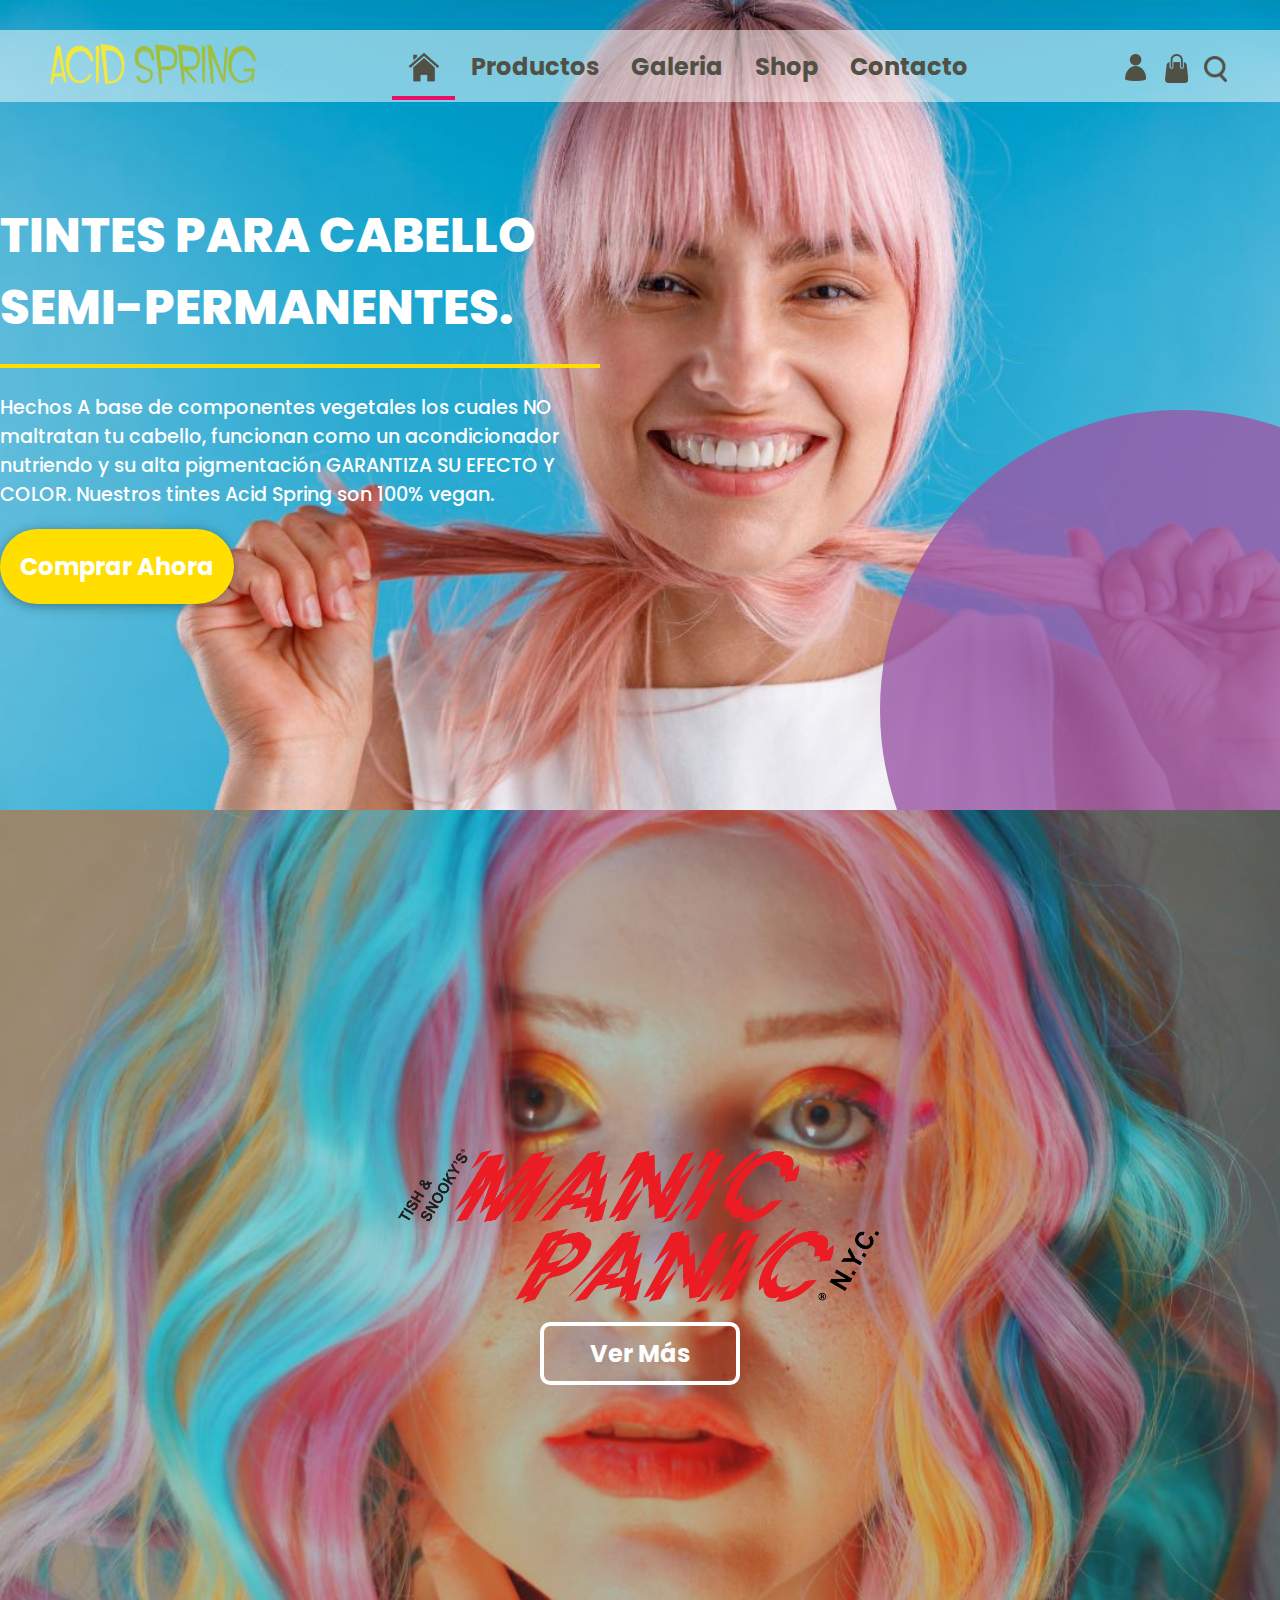
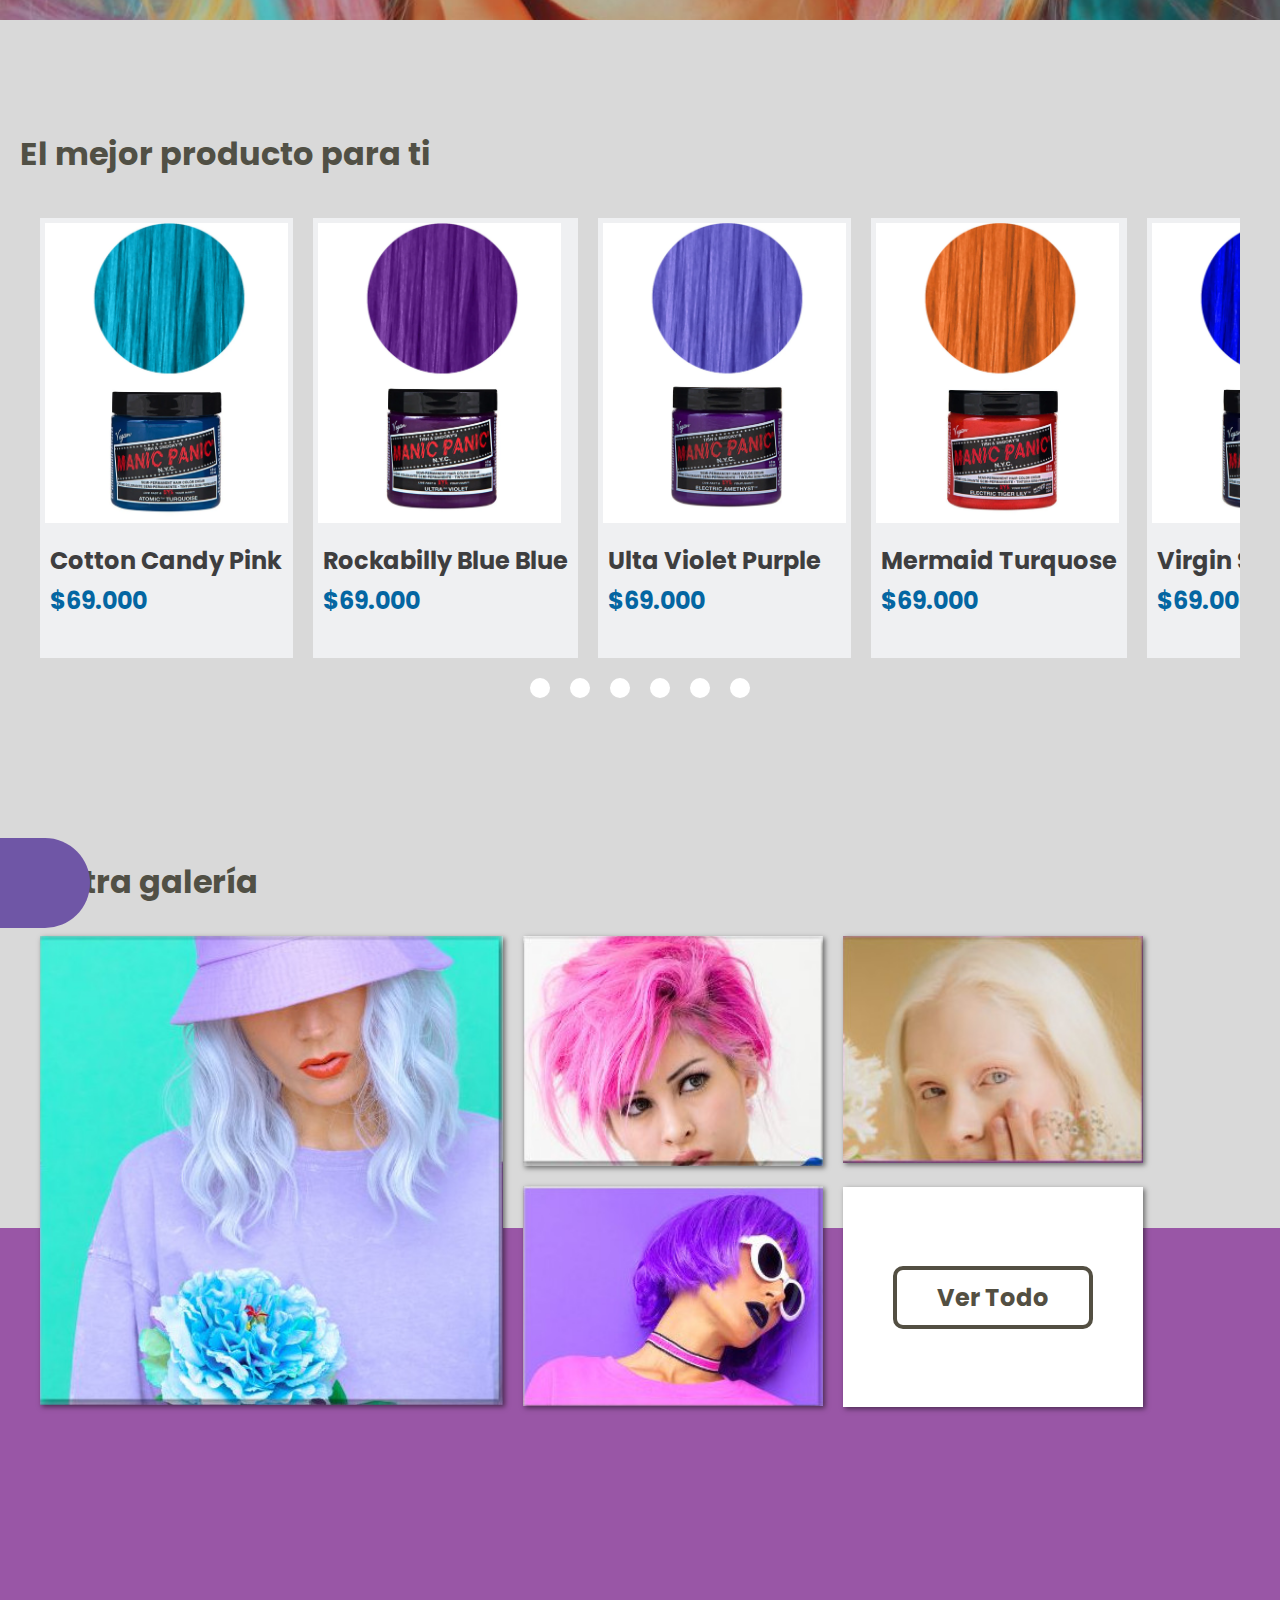
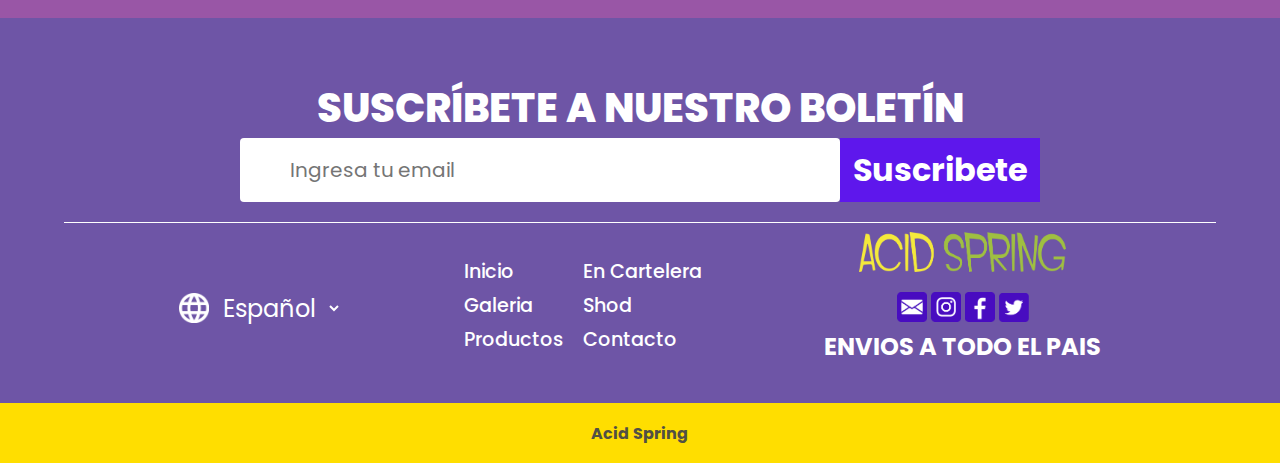
<file: index.html>
<html lang="es">
  <head>
    <meta charset="utf-8">
    <title>Acid Spring | Tintes para cabello semi-permanentes</title>
    <meta name="description" content="Tintes para cabello semi-permanentes.">
    <meta name="viewport" content="width=device-width, initial-scale=1.0">
    <link rel="icon" type="image/png" href="./img/favicon.png">

    <link rel="preconnect" href="https://fonts.googleapis.com">
    <link rel="preconnect" href="https://fonts.gstatic.com" crossorigin>

    <link href="https://fonts.googleapis.com/css2?family=Poppins:ital,wght@0,100;0,200;0,300;0,400;0,500;0,600;0,700;0,800;0,900;1,100;1,200;1,300;1,400;1,500;1,600;1,700;1,800;1,900&display=swap" rel="stylesheet">
    <link rel="stylesheet" href="./estilos.css" type="text/css" media="screen" />
  </head>
  <body>
    <nav class="principal">
      <a class="logo" href="index.html">
        <img src="./img/logo.png" />
      </a>
      <ul>
        <li>
          <a href="index.html" class="active">
            <span class="hide">Inicio</span>
            <img src="./img/iconos/inicio.png" alt="" />
          </a>
        </li>
        <li>
          <a href="#products">Productos</a>
        </li>
        <li>
          <a href="#galeria">Galeria</a>
        </li>
        <li>
          <li>
            <a href="shop.html">Shop</a>
          </li>
          <li>
            <a href="contacto.html">Contacto</a>
          </li>
      </ul>
      <div class="rigth">
        <a href="#">
          <img src="./img/iconos/user.png" alt="" />
        </a>
        <a href="#">
          <img src="./img/iconos/tienda.png" alt="" />
        </a>
        <nav class="colapsable">        
          <input type="checkbox" />
          <div>
            <div>
              <input type="text" placeholder="Buscar"/>
            </div>
          </div>
        </nav>
      </div>
    </nav>

    <div class="contenido-full">
      <div class="contenido-body banner">
        <img src="./img/main.jpg" />
        <div class="contenido">
          <div class="contenedor">
            <h1>
              Tintes para cabello semi-permanentes.
            </h1>
            <p class="descripcion">
              Hechos A base de componentes vegetales los cuales NO maltratan tu
              cabello, funcionan como un acondicionador nutriendo y su alta
              pigmentación GARANTIZA SU EFECTO Y COLOR. Nuestros tintes Acid
              Spring son 100% vegan.
            </p>
          </div>
          <button type="button"><a href="shop.html">Comprar Ahora</a></button>
        </div>
      </div>
      <span class="circulo" />
    </div>

    <div class="contenido-full">
      <div class="contenido-body">
        <img src="./img/5.jpg" />
        <div class="contenido">
          <div class="contenedor center">
            <div class="titulo">
              <span class="hide">Manic Panic.</span>
              <img src="./img/manic.png" />
            </div>
            <button class="estilo2" type="button"><a href="galeria.html">Ver Más</a></button>
          </div>
        </div>
      </div>
    </div>
    
    <div class="carusel-contenedor">
      <div id="products" class="contenido">
	<h2>El mejor producto para ti</h2>
	<div class="carusel">
          <div id="prod1" class="carusel_min">
            <img src="./img/productos/1.png" />   
            <h3>Cotton Candy Pink</h3>
            <p>$69.000</p>
          </div>
          <div id="prod2" class="carusel_min">
            <img src="./img/productos/2.png" />
            <h3>Rockabilly Blue Blue</h3>
            <p>$69.000</p>
          </div>
          <div id="prod3" class="carusel_min">
            <img src="./img/productos/3.png" />
            <h3>Ulta Violet Purple</h3>
            <p>$69.000</p>
          </div>
          <div id="prod4" class="carusel_min">
            <img src="./img/productos/4.png" />
            <h3>Mermaid Turquose</h3>
            <p>$69.000</p>
          </div>
          <div id="prod5" class="carusel_min">
            <img src="./img/productos/5.png" />
            <h3>Virgin Snow White</h3>
            <p>$69.000</p>
          </div>
          <div id="prod6" class="carusel_min">
            <img src="./img/productos/6.png" />
            <h3>Red Blood</h3>
            <p>$69.000</p>
          </div>
	</div>
	<div class="carusel-nav">
          <a href="#prod1"></a>
          <a href="#prod2"></a>
          <a href="#prod3"></a>
          <a href="#prod4"></a>
          <a href="#prod5"></a>
          <a href="#prod6"></a>
	</div>
      </div>
    </div>

    <div class="contenido-full bg-morado">
      <div id="galeria" class="contenido-body">
        <div class="contenido">
          <div class="contenedor">            
            <h2 class="deco">Nuestra galería</h2>
            <div class="galeria">
              <div class="column-main">
                <img src="./img/galeria/1.jpg" />
              </div>
              <div class="column">
                <img src="./img/galeria/2.jpg" />
                <img src="./img/galeria/3.jpg" />
              </div>
              <div class="column">
                <img src="./img/galeria/4.jpg" />
                <div class="action">
                  <button class="estilo2" type="button"><a href="galeria.html">Ver Todo</a></button>
                </div>
              </div>
            </div>
          </div>
        </div>
      </div>
    </div>
  </body>

  <footer>
    <div class="suscribete">
      <h1>Suscríbete a nuestro boletín</h1>
      <form>
        <input type="email" name="email" placeholder="Ingresa tu email" />
        <input type="submit" name="suscribete" value="Suscribete" />
      </form>
    </div>
    <div class="footer-wrapper">
      <select>
        <option selected>Español</option>
        <option>Ingles</option>
      </select>
      <nav>
        <ul>
          <li>
            <a href="inicio.html">Inicio</a>
          </li>
          <li>
            <a href="galeria.html">Galeria</a>
          </li>
          <li>
            <a href="#products">Productos</a>
          </li>
        </ul>
        <ul>
          <li>
            <a href="#cartelera">En Cartelera</a>
          </li>
          <li>
            <a href="shop.html">Shod</a>
          </li>
          <li>
            <a href="contacto.html">Contacto</a>
          </li>
        </ul>
      </nav>
      <ul class="social">
        <img class="logo" src="./img/logo.png" alt="Logo" /><br/>
        <li>
          <a href="mailto:acidspring@gmail.com"><img src="./img/iconos/mail.png" /></a>
        </li>
        <li>
          <a href="https://www.instagram.com/acidspring" target="_blank"><img src="./img/iconos/ig.png"/></a>
        </li>
        <li>
          <a href="https://www.facebook.com/acidspring"><img src="./img/iconos/fb.png"/></a>
        </li>
        <li>
          <a href="https://www.x.com/acidspring"><img src="./img/iconos/tw.png"/></a>
        </li>
        <h3>
          Envios a todo el pais
        </h3>
      </ul>
    </div>
    <div class="by">Acid Spring</div>
  </footer>

</html>
</file>
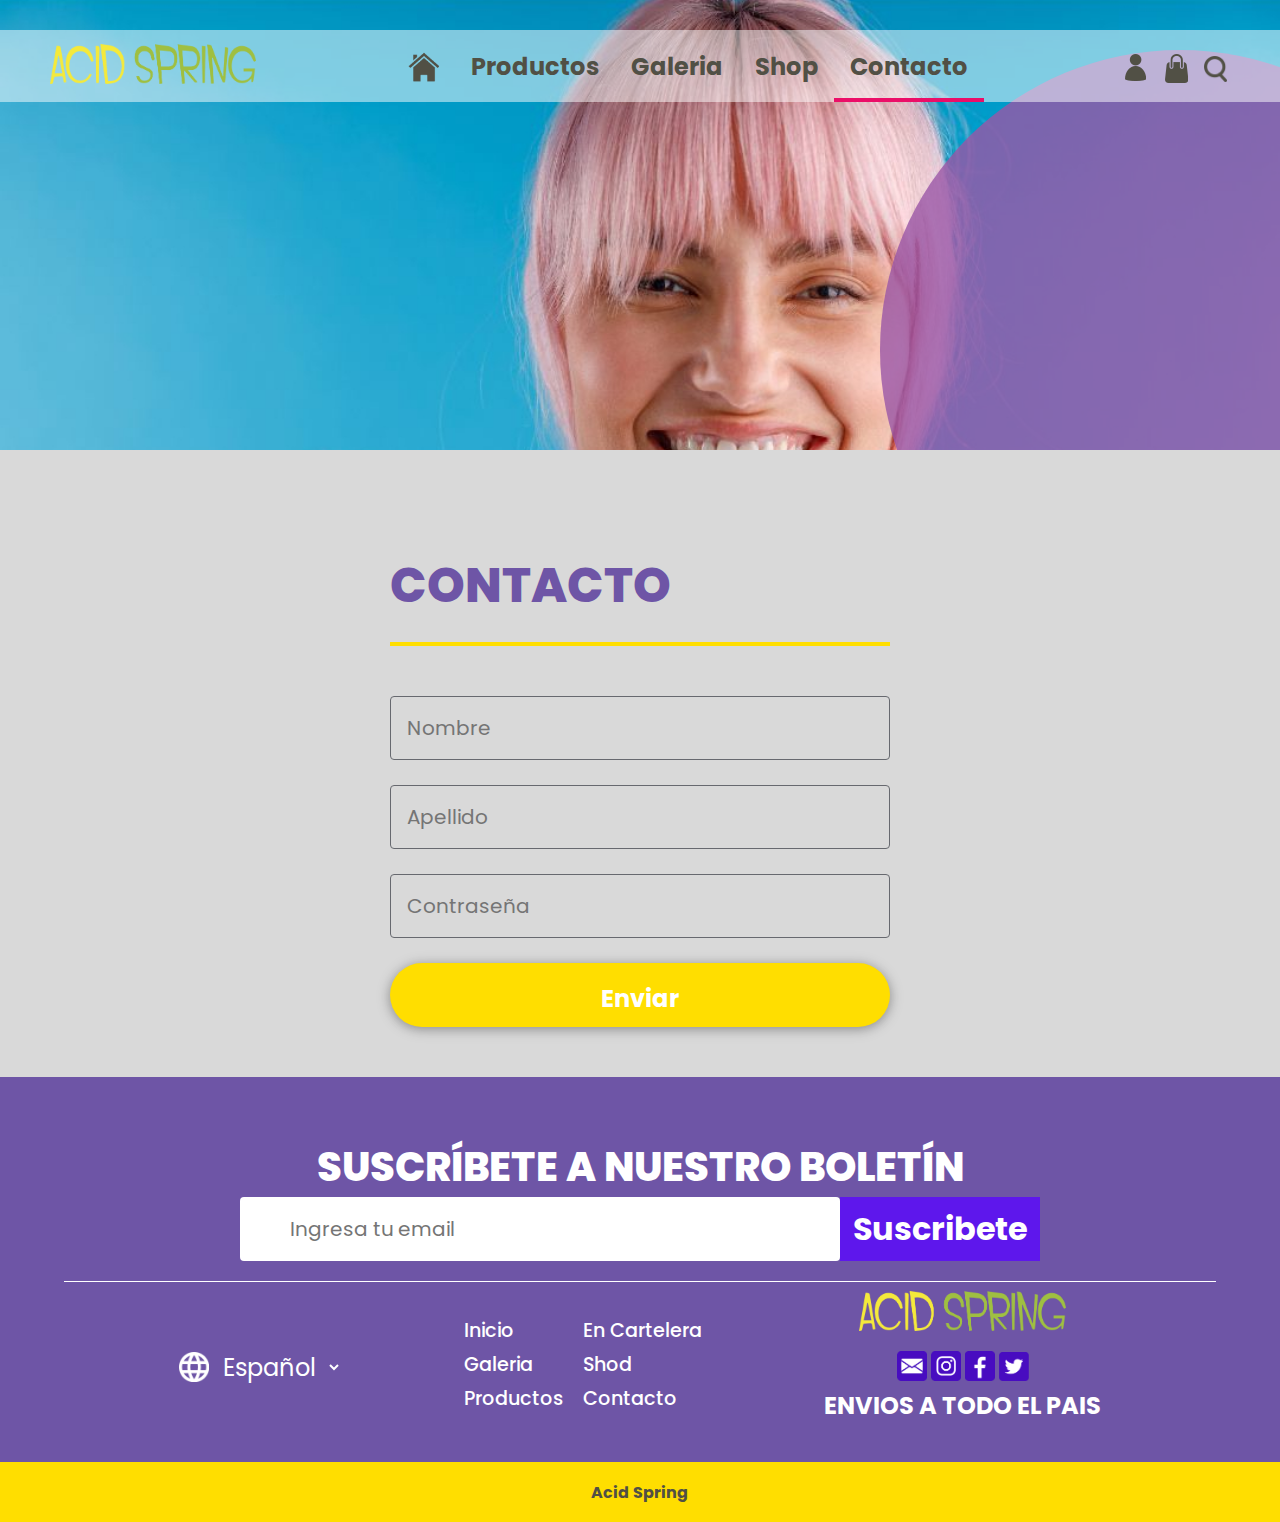
<file: contacto.html>
<html lang="es">
  <head>
    <meta charset="utf-8">
    <title>Acid Spring | Tintes para cabello semi-permanentes</title>
    <meta name="description" content="Tintes para cabello semi-permanentes.">
    <meta name="viewport" content="width=device-width, initial-scale=1.0">
    <link rel="icon" type="image/png" href="./img/favicon.png">

    <link rel="preconnect" href="https://fonts.googleapis.com">
    <link rel="preconnect" href="https://fonts.gstatic.com" crossorigin>

    <link href="https://fonts.googleapis.com/css2?family=Poppins:ital,wght@0,100;0,200;0,300;0,400;0,500;0,600;0,700;0,800;0,900;1,100;1,200;1,300;1,400;1,500;1,600;1,700;1,800;1,900&display=swap" rel="stylesheet">
    <link rel="stylesheet" href="./estilos.css" type="text/css" media="screen" />
  </head>
  <body>
    <nav class="principal">
      <a class="logo" href="index.html">
	<img src="./img/logo.png" />
      </a>
      <ul>
	<li>
	  <a href="index.html">
	    <span class="hide">Inicio</span>
	    <img src="./img/iconos/inicio.png" alt="" />
	  </a>
	</li>
	<li>
	  <a href="index.html#products">Productos</a>
	</li>
	<li>
	  <a href="galeria.html">Galeria</a>
	</li>
	<li>
	  <li>
	    <a href="shop.html">Shop</a>
	  </li>
	  <li>
	    <a class="active" href="contacto.html">Contacto</a>
	  </li>
      </ul>
      <div class="rigth">
	<a href="#">
	  <img src="./img/iconos/user.png" alt="" />
	</a>
	<a href="#">
	  <img src="./img/iconos/tienda.png" alt="" />
	</a>
	<nav class="colapsable">
	  <input type="checkbox" />
	  <div>
	    <div>
	      <input type="text" placeholder="Buscar"/>
	    </div>
	  </div>
	</nav>
      </div>
    </nav>

    <div class="contenido-full small">
      <div class="contenido-body banner">
	<img src="./img/main.jpg" />
      </div>
      <span class="circulo" />
    </div>

    <div class="contenido single">
      <form>
	<h1 class="deco">Contacto</h1>
	<label for="nombre">Nombre:</label><br>
	<input type="text" id="nombre" placeholder="Nombre"><br>

	<label for="nombre">Apellido:</label><br>
	<input type="text" id="nombre" placeholder="Apellido"><br>

	<label for="nombre">Mensaje:</label><br>
	<input type="text" id="nombre" placeholder="Contraseña"><br><br>

	<input type="submit" value="Enviar">
      </form>
    </div>

  <footer>
    <div class="suscribete">
      <h1>Suscríbete a nuestro boletín</h1>
      <form>
	<input type="email" name="email" placeholder="Ingresa tu email" />
	<input type="submit" name="suscribete" value="Suscribete" />
      </form>
    </div>
    <div class="footer-wrapper">
      <select>
	<option selected>Español</option>
	<option>Ingles</option>
      </select>
      <nav>
	<ul>
	  <li>
	    <a href="inicio.html">Inicio</a>
	  </li>
	  <li>
	    <a href="galeria.html">Galeria</a>
	  </li>
	  <li>
	    <a href="#products">Productos</a>
	  </li>
	</ul>
	<ul>
	  <li>
	    <a href="#cartelera">En Cartelera</a>
	  </li>
	  <li>
	    <a href="shop.html">Shod</a>
	  </li>
	  <li>
	    <a href="contacto.html">Contacto</a>
	  </li>
	</ul>
      </nav>
      <ul class="social">
	<img class="logo" src="./img/logo.png" alt="Logo" /><br/>
	<li>
	  <a href="mailto:acidspring@gmail.com"><img src="./img/iconos/mail.png" /></a>
	</li>
	<li>
	  <a href="https://www.instagram.com/acidspring" target="_blank"><img src="./img/iconos/ig.png"/></a>
	</li>
	<li>
	  <a href="https://www.facebook.com/acidspring"><img src="./img/iconos/fb.png"/></a>
	</li>
	<li>
	  <a href="https://www.x.com/acidspring"><img src="./img/iconos/tw.png"/></a>
	</li>
	<h3>
	  Envios a todo el pais
	</h3>
      </ul>
    </div>
    <div class="by">Acid Spring</div>
  </footer>

</html>
</file>
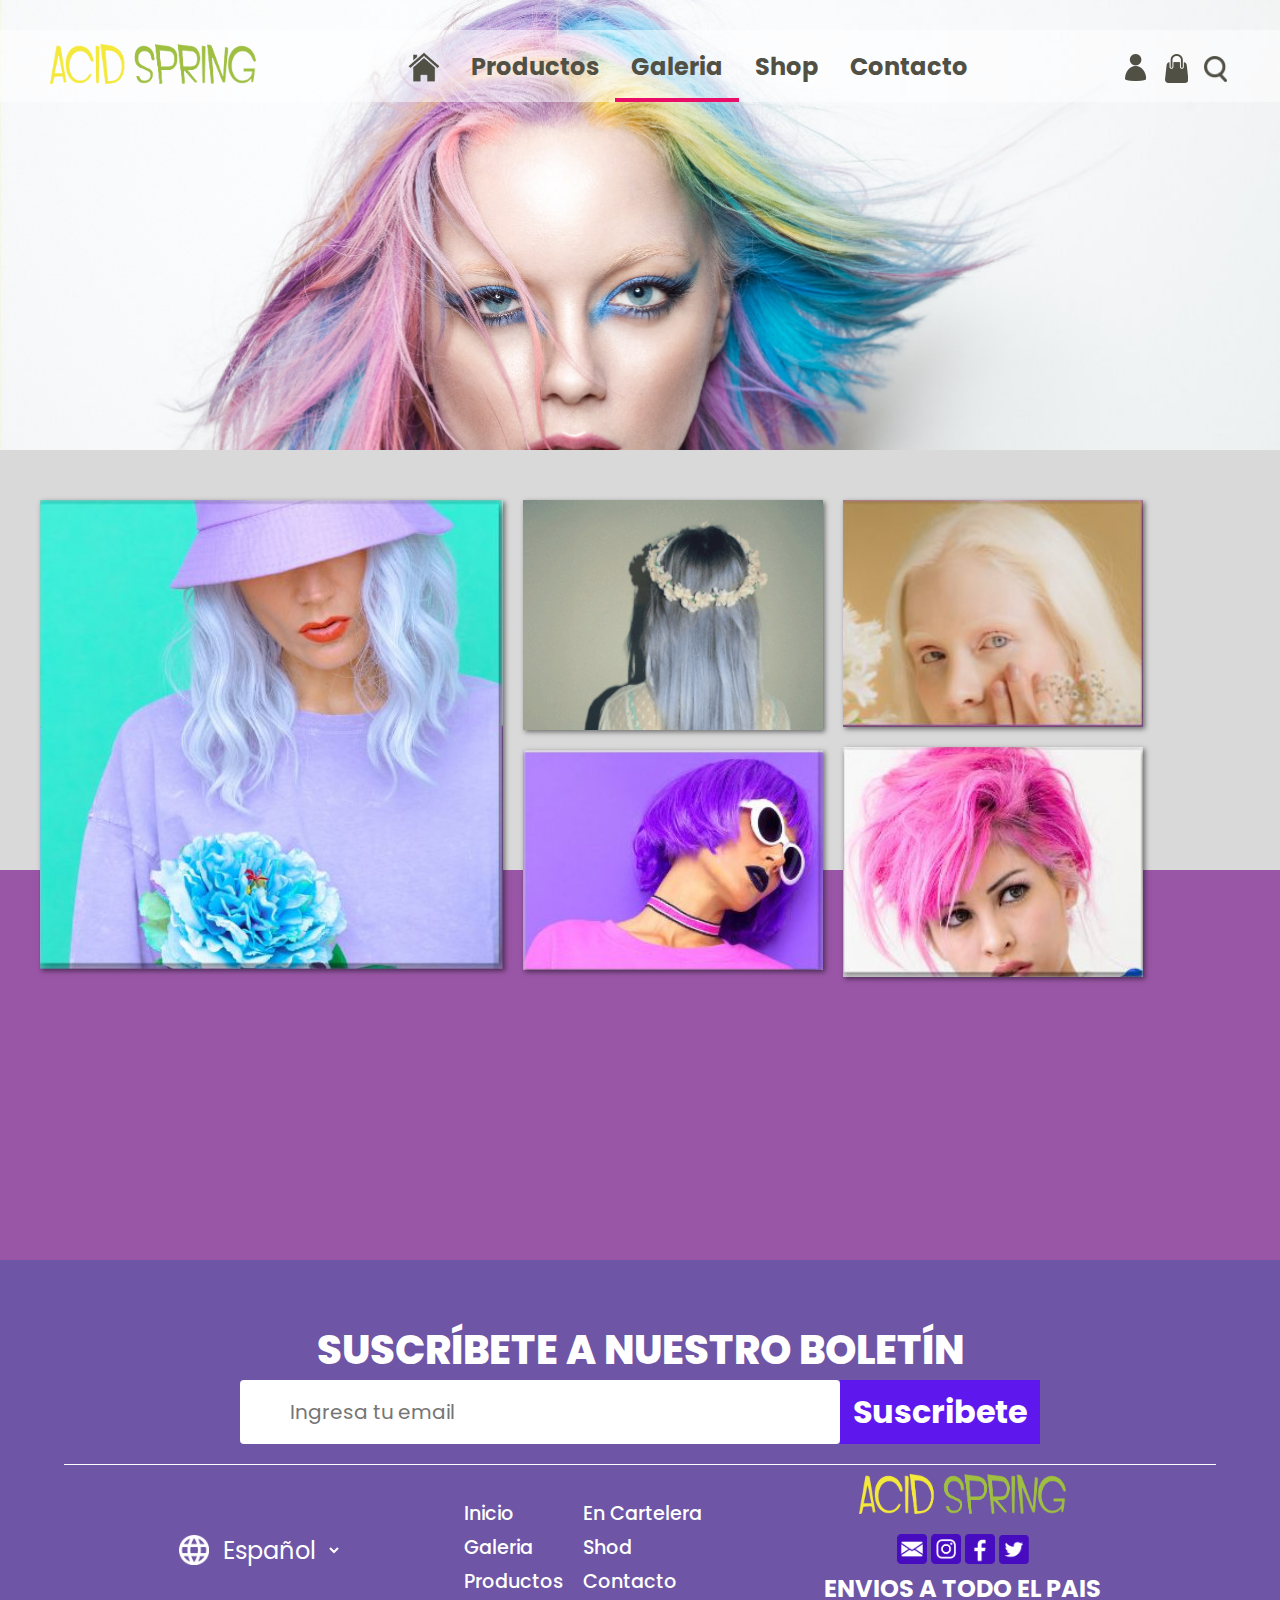
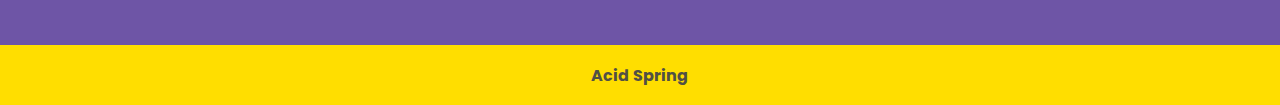
<file: galeria.html>
<html lang="es">
  <head>
    <meta charset="utf-8">
    <title>Acid Spring | Tintes para cabello semi-permanentes</title>
    <meta name="description" content="Tintes para cabello semi-permanentes.">
    <meta name="viewport" content="width=device-width, initial-scale=1.0">
    <link rel="icon" type="image/png" href="./img/favicon.png">

    <link rel="preconnect" href="https://fonts.googleapis.com">
    <link rel="preconnect" href="https://fonts.gstatic.com" crossorigin>

    <link href="https://fonts.googleapis.com/css2?family=Poppins:ital,wght@0,100;0,200;0,300;0,400;0,500;0,600;0,700;0,800;0,900;1,100;1,200;1,300;1,400;1,500;1,600;1,700;1,800;1,900&display=swap" rel="stylesheet">
    <link rel="stylesheet" href="./estilos.css" type="text/css" media="screen" />
  </head>
  <body>
    <nav class="principal">
      <a class="logo" href="index.html">
	<img src="./img/logo.png" />
      </a>
      <ul>
	<li>
	  <a href="index.html">
	    <span class="hide">Inicio</span>
	    <img src="./img/iconos/inicio.png" alt="" />
	  </a>
	</li>
	<li>
	  <a href="index.html#products">Productos</a>
	</li>
	<li>
	  <a class="active" href="#galeria">Galeria</a>
	</li>
	<li>
	  <li>
	    <a href="shop.html">Shop</a>
	  </li>
	  <li>
	    <a href="contacto.html">Contacto</a>
	  </li>
      </ul>
      <div class="rigth">
	<a href="#">
	  <img src="./img/iconos/user.png" alt="" />
	</a>
	<a href="#">
	  <img src="./img/iconos/tienda.png" alt="" />
	</a>
	<nav class="colapsable">
	  <input type="checkbox" />
	  <div>
	    <div>
	      <input type="text" placeholder="Buscar"/>
	    </div>
	  </div>
	</nav>
      </div>
    </nav>

    <div class="contenido-full small">
      <div class="contenido-body">
	<img src="./img/2.jpg" />
      </div>
    </div>

    <div class="contenido-full bg-morado">
      <div id="galeria" class="contenido-body">
	<div class="contenido">
	  <div class="contenedor">
	    <div class="galeria">
	      <div class="column-main">
		<img src="./img/galeria/1.jpg" />
	      </div>
	      <div class="column">
		<img src="./img/galeria/5.png" />
		<img src="./img/galeria/3.jpg" />
	      </div>
	      <div class="column">
		<img src="./img/galeria/4.jpg" />
		<img src="./img/galeria/2.jpg" />
	      </div>
	    </div>
	  </div>
	</div>
      </div>
    </div>
  </body>

  <footer>
    <div class="suscribete">
      <h1>Suscríbete a nuestro boletín</h1>
      <form>
	<input type="email" name="email" placeholder="Ingresa tu email" />
	<input type="submit" name="suscribete" value="Suscribete" />
      </form>
    </div>
    <div class="footer-wrapper">
      <select>
	<option selected>Español</option>
	<option>Ingles</option>
      </select>
      <nav>
	<ul>
	  <li>
	    <a href="inicio.html">Inicio</a>
	  </li>
	  <li>
	    <a href="galeria.html">Galeria</a>
	  </li>
	  <li>
	    <a href="#products">Productos</a>
	  </li>
	</ul>
	<ul>
	  <li>
	    <a href="#cartelera">En Cartelera</a>
	  </li>
	  <li>
	    <a href="shop.html">Shod</a>
	  </li>
	  <li>
	    <a href="contacto.html">Contacto</a>
	  </li>
	</ul>
      </nav>
      <ul class="social">
	<img class="logo" src="./img/logo.png" alt="Logo" /><br/>
	<li>
	  <a href="mailto:acidspring@gmail.com"><img src="./img/iconos/mail.png" /></a>
	</li>
	<li>
	  <a href="https://www.instagram.com/acidspring" target="_blank"><img src="./img/iconos/ig.png"/></a>
	</li>
	<li>
	  <a href="https://www.facebook.com/acidspring"><img src="./img/iconos/fb.png"/></a>
	</li>
	<li>
	  <a href="https://www.x.com/acidspring"><img src="./img/iconos/tw.png"/></a>
	</li>
	<h3>
	  Envios a todo el pais
	</h3>
      </ul>
    </div>
    <div class="by">Acid Spring</div>
  </footer>

</html>
</file>
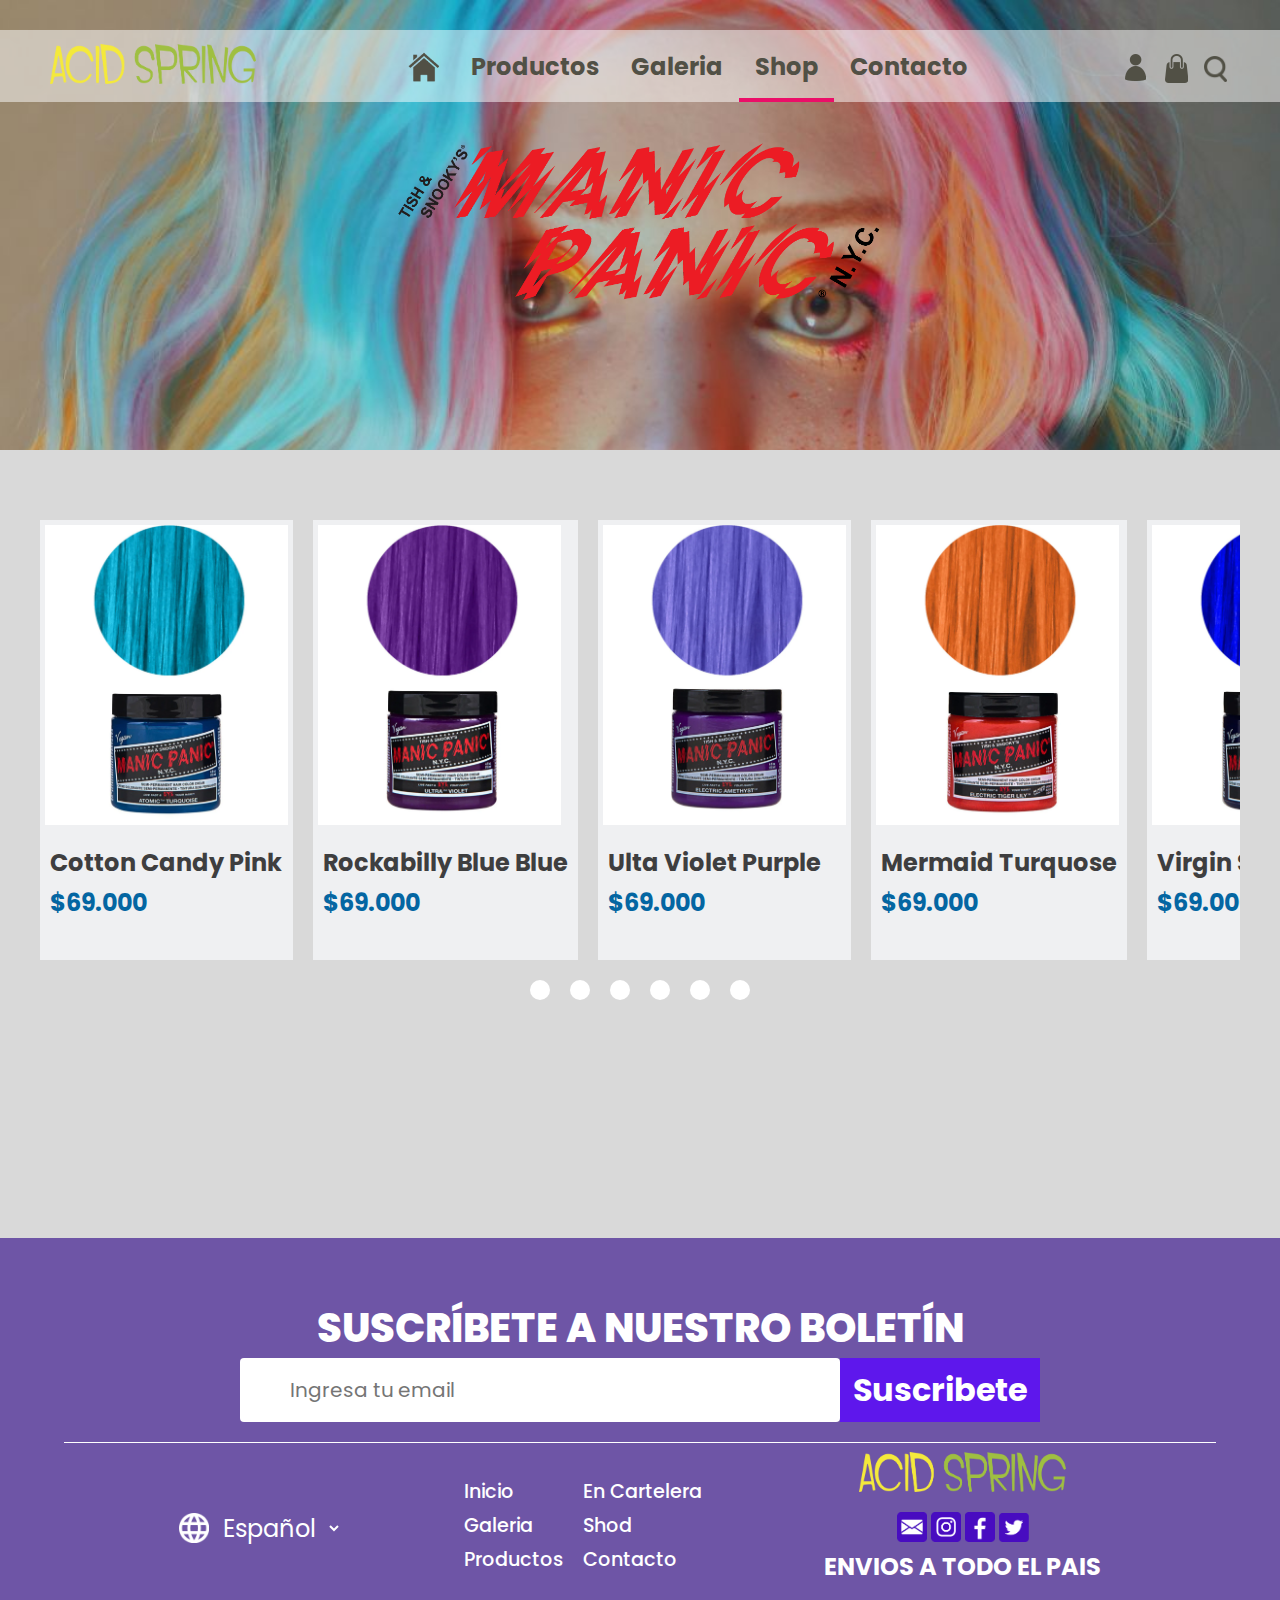
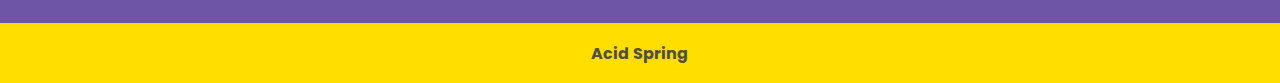
<file: shop.html>
<html lang="es">
  <head>
    <meta charset="utf-8">
    <title>Acid Spring | Tintes para cabello semi-permanentes</title>
    <meta name="description" content="Tintes para cabello semi-permanentes.">
    <meta name="viewport" content="width=device-width, initial-scale=1.0">
    <link rel="icon" type="image/png" href="./img/favicon.png">

    <link rel="preconnect" href="https://fonts.googleapis.com">
    <link rel="preconnect" href="https://fonts.gstatic.com" crossorigin>

    <link href="https://fonts.googleapis.com/css2?family=Poppins:ital,wght@0,100;0,200;0,300;0,400;0,500;0,600;0,700;0,800;0,900;1,100;1,200;1,300;1,400;1,500;1,600;1,700;1,800;1,900&display=swap" rel="stylesheet">
    <link rel="stylesheet" href="./estilos.css" type="text/css" media="screen" />
  </head>
  <body>
    <nav class="principal">
      <a class="logo" href="index.html">
	<img src="./img/logo.png" />
      </a>
      <ul>
	<li>
	  <a href="index.html">
	    <span class="hide">Inicio</span>
	    <img src="./img/iconos/inicio.png" alt="" />
	  </a>
	</li>
	<li>
	  <a href="#products">Productos</a>
	</li>
	<li>
	  <a href="galeria.html">Galeria</a>
	</li>
	<li>
	  <li>
	    <a class="active" href="shop.html">Shop</a>
	  </li>
	  <li>
	    <a href="contacto.html">Contacto</a>
	  </li>
      </ul>
      <div class="rigth">
	<a href="#">
	  <img src="./img/iconos/user.png" alt="" />
	</a>
	<a href="#">
	  <img src="./img/iconos/tienda.png" alt="" />
	</a>
	<nav class="colapsable">
	  <input type="checkbox" />
	  <div>
	    <div>
	      <input type="text" placeholder="Buscar"/>
	    </div>
	  </div>
	</nav>
      </div>
    </nav>

    <div class="contenido-full small">
      <div class="contenido-body">
	<img src="./img/5.jpg" />
	<div class="contenido">
	  <div class="contenedor center">
	    <div class="titulo">
	      <span class="hide">Manic Panic.</span>
	      <img src="./img/manic.png" />
	    </div>
	  </div>
	</div>
      </div>
    </div>

    <div class="carusel-contenedor">
      <div id="products" class="contenido">
	<div class="carusel">
	  <div id="prod1" class="carusel_min">
	    <img src="./img/productos/1.png" />
	    <h3>Cotton Candy Pink</h3>
	    <p>$69.000</p>
	  </div>
	  <div id="prod2" class="carusel_min">
	    <img src="./img/productos/2.png" />
	    <h3>Rockabilly Blue Blue</h3>
	    <p>$69.000</p>
	  </div>
	  <div id="prod3" class="carusel_min">
	    <img src="./img/productos/3.png" />
	    <h3>Ulta Violet Purple</h3>
	    <p>$69.000</p>
	  </div>
	  <div id="prod4" class="carusel_min">
	    <img src="./img/productos/4.png" />
	    <h3>Mermaid Turquose</h3>
	    <p>$69.000</p>
	  </div>
	  <div id="prod5" class="carusel_min">
	    <img src="./img/productos/5.png" />
	    <h3>Virgin Snow White</h3>
	    <p>$69.000</p>
	  </div>
	  <div id="prod6" class="carusel_min">
	    <img src="./img/productos/6.png" />
	    <h3>Red Blood</h3>
	    <p>$69.000</p>
	  </div>
	</div>
	<div class="carusel-nav">
	  <a href="#prod1"></a>
	  <a href="#prod2"></a>
	  <a href="#prod3"></a>
	  <a href="#prod4"></a>
	  <a href="#prod5"></a>
	  <a href="#prod6"></a>
	</div>
      </div>
    </div>

  </body>

  <footer>
    <div class="suscribete">
      <h1>Suscríbete a nuestro boletín</h1>
      <form>
	<input type="email" name="email" placeholder="Ingresa tu email" />
	<input type="submit" name="suscribete" value="Suscribete" />
      </form>
    </div>
    <div class="footer-wrapper">
      <select>
	<option selected>Español</option>
	<option>Ingles</option>
      </select>
      <nav>
	<ul>
	  <li>
	    <a href="inicio.html">Inicio</a>
	  </li>
	  <li>
	    <a href="galeria.html">Galeria</a>
	  </li>
	  <li>
	    <a href="#products">Productos</a>
	  </li>
	</ul>
	<ul>
	  <li>
	    <a href="#cartelera">En Cartelera</a>
	  </li>
	  <li>
	    <a href="shop.html">Shod</a>
	  </li>
	  <li>
	    <a href="contacto.html">Contacto</a>
	  </li>
	</ul>
      </nav>
      <ul class="social">
	<img class="logo" src="./img/logo.png" alt="Logo" /><br/>
	<li>
	  <a href="mailto:acidspring@gmail.com"><img src="./img/iconos/mail.png" /></a>
	</li>
	<li>
	  <a href="https://www.instagram.com/acidspring" target="_blank"><img src="./img/iconos/ig.png"/></a>
	</li>
	<li>
	  <a href="https://www.facebook.com/acidspring"><img src="./img/iconos/fb.png"/></a>
	</li>
	<li>
	  <a href="https://www.x.com/acidspring"><img src="./img/iconos/tw.png"/></a>
	</li>
	<h3>
	  Envios a todo el pais
	</h3>
      </ul>
    </div>
    <div class="by">Acid Spring</div>
  </footer>

</html>
</file>
<file: estilos.css>
* {
    padding: 0;
    margin: 0;
    font-family: "Poppins", sans-serif;
}

body {
    background-color: #d9d9d9;
}

h1 {
    font-weight: 800;
    font-style: normal;
    font-size: 3em;
}

h2 {
    font-size: 2em;
    color: #515045;
}


h2.deco::before {
    content: "";
    background-color: #6f56a6;
    position: absolute;
    left: -110px;
    top: 30px;
    display: block;
    height: 90px;
    width: 200px;
    border-radius: 80px;
}

h3 {
    font-size: 1.5em;
    color: #515045;
}

p {
    font-optical-sizing: auto;
    font-size: 1.2em;
    font-weight: 500;
}

a {
    font-weight: 500;
}

.hide {
    display: none;
}

footer {
    position: relative;
    background-color: #6E55A6;
    color: #FFFFFF;
    width: 100%;
    min-height: 400px;
    display: flex;
    justify-content: flex-end;
    flex-direction: column;
}

footer .footer-wrapper {
    display: flex;
    position: relative;
    padding: 10px 20px 20px 20px;
    height: 150px;
    width: 80%;
    align-self: center;
    align-items: center;
    justify-content: space-around;
}

footer select {
    position: relative;
    background: transparent;
    border: none;
    font-size: 1.5em;
    color: #FFFFFF;
    padding: 10px;
    padding-left: 40px;
    background-image: url("./img/iconos/lang.png");
    background-position: left center;
    background-repeat: no-repeat;
    background-size: 30px;
}

footer .by {
    display: flex;
    position: relative;
    background-color: #FFDE00;
    color: #515045;
    font-weight: bold;
    width: 100%;
    height: 60px;
    align-items: center;
    justify-content: space-around;
}

footer nav {
    display: flex;
    margin: 0 10px;
}

footer nav ul {
    padding: 0 10px;
    text-decoration: none;
    list-style: none;
}

footer nav li {
    padding-bottom: 5px;
    font-size: 1em;
}

footer .social {
    text-align: center;
    list-style: none;
}

footer .social h3 {
    padding-bottom: 20px;
    text-transform: uppercase;
    color: #FFFFFF;
}

footer .social li {
    display: inline-flex;
}

footer .social img {
    width: 30px;
    height: auto;
}

footer .social img.logo {
    height: 40px;
    width: auto;
    padding-bottom: 20px;
}

footer a {
    text-decoration: none;
    color: #FFFFFF;
    font-size: 1.2em;
}

button, input[type=submit] {
    background-color: #FFDE00;
    color: #FFFFFF;
    padding: 20px 20px;
    min-width: 200px;
    font-size: 1.5em;
    font-weight: bold;
    border: none;
    border-radius: 50px;
    box-shadow: 0 2px 10px 0 rgba(0,0,0,0.2), 0 2px 15px 0 rgba(0,0,0,0.19);
}

button a {
    text-decoration: none;
    font-weight: bold;
    color: #FFFFFF;
}

button.estilo2 {
    padding: 10px 20px;
    border-radius: 10px;
    background-color: transparent;
    border: 4px solid #FFFFFF;
    box-shadow: none;
}

form {
    max-width: 500px;
    display: block;
    position: relative;
    margin: 0 auto;
    right: 0;
    left: 0;
}

form input {
    background-color: transparent;
    border-radius: 0.25rem;
    box-sizing: border-box;
    height: 64px;
    outline: none;
    padding: 0px 60px 0px 16px;
    width: 100%;
    font-size: 1.25rem;
    font-weight: 400;
    line-height: 2rem;
    border: 1px solid rgb(103, 105, 111);
    color: #515045;
}

form input[type=radio] {
    height: auto;
    width: auto;
    margin-bottom: 20px;
}

form input[type=radio] + label {
    visibility: visible;
    color: #FFFFFF;
}

form label {
    visibility: hidden;
}


.logo {
    height: 50px;
}

.logo img {
    height: 40px;
}

nav.principal {
    background-color: rgba(255,255,255, 0.5);
    width: 100vw;
    position: absolute;
    overflow: hidden;
    display: flex;
    align-items: center;
    justify-content: space-between;
    z-index: 10000;
    margin-top: 30px;
}

nav.principal > * {
    padding: 5px 50px 0px 50px;
}

nav.principal > ul {
    list-style-type: none;
    margin: 0;
    overflow: hidden;
    display: flex;
    justify-content: center;
    flex-direction: row;
    align-items: center;
    align-content: center;
}

nav.principal > ul li  {
    display: inline-block;
}

nav.principal > ul li a {
    display: block;
    color: #515045;
    text-align: center;
    padding: 14px 16px;
    text-decoration: none;
    font-weight: bold;
    font-size: 1.5em;
    border-bottom: 4px solid rgba(255,255,255,0);
}

nav.principal > ul li img {
    height: 30px;
}

nav.principal > ul li a:hover, nav.principal > ul li a.active {
    border-bottom: 4px solid #EB0E68;
}

nav.principal .rigth {
    display: flex;
}

nav.principal .rigth a {
    height: 30px;
    width: 30px;
    padding: 0 5px;
}

nav.principal .rigth img {
    vertical-align: middle;
}

nav.colapsable {
    background-image: url("./img/iconos/buscar.png");
    background-size: 23px;
    height: 30px;
    background-repeat: no-repeat;
    background-position: center;
    display: block;
    position: relative;
    z-index: 1;

    -webkit-user-select: none;
    user-select: none;
}

nav.colapsable a {
    text-decoration: none;
    color: #232323;

    transition: color 0.3s ease;
}

nav.colapsable a:hover {
    color: tomato;
}

nav.colapsable > div {
    position: fixed;
    width: 100vw;
    margin-top: 46px;
    margin-left: -100vw;
    padding: 10px;
    visibility: hidden;
    height: 100px;
    list-style-type: none;
    -webkit-font-smoothing: antialiased;
    transform-origin: 0% 0%;
    transform: translate(100%, 0);
    transition: transform 0.5s cubic-bezier(0.77,0.2,0.05,1.0);
}

nav.colapsable > div > div {
    position: relative;
    left: 0;
    right: 0;
    margin: auto;
    background-color: rgba(255,255,255, 0.8);
    width: 80vw;
    padding: 10px 50px;
    font-size: 22px;
    border-radius: 50px;
}

nav.colapsable > div > div > input {
    width: 100%;
    height: 40px;
    border: 0;
    background-color: transparent;
    font-size: 1.5em;
}

nav.colapsable > input {
    display: block;
    width: 30px;
    height: 30px;

    cursor: pointer;

    opacity: 0; /* hide this */
    z-index: 2; /* and place it over the hamburger */

    -webkit-touch-callout: none;
}

nav.colapsable > input:checked ~ div {
    transform: none;
    visibility: visible;
}

.contenido {
    padding: 50px 0;
    max-width: fit-content;
    margin-left: auto;
    margin-right: auto;
    max-width: 800px;
    color: #FFFFFF;
}

.contenido h1 {
    padding: 50px 0 20px 0;
    color: #FFFFFF;
    text-transform: uppercase;
    border-bottom: 4px solid #FFDE00;
    margin-bottom: 25px;
}

.contenido h1:has(.hide) {
    border: none;
}

.contenido h2 {
    padding-bottom: 30px;
}

.contenido p {
    margin-bottom: 20px;
}

.contenido ol {
    margin-left: 20px;
}

.contenido .center {
    display: flex;
    justify-content: center;
    flex-direction: column;
    align-items: center;
    margin: auto;
    height: 100vh;
}

.contenido .center img {
    max-width: 100px;
    padding: 5px 10px;
}

.contenido.single {
    color: #515045;
}

.contenido.single h1 {
    color: #6E55A6;
}

.contenido-full {
    position: relative;
    display: block;
    height: 90vh;
    width: 100vw;
    min-height: 768px;
    overflow: hidden;
}

.contenido-full.small {
    height: 50vh;
    min-height: 430px;
}

.contenido-full.small .contenedor.center {
    height: 100%;
}

.contenido-body img {
    position: absolute;
    z-index: -1;
    width: 100vw;
}

.contenido-full .contenido {
    display: block;
    max-width: 1400px;
}

.contenido-full .contenido:has(.center) {
    padding: 0;
}

.contenido-full .contenido .titulo img {
    max-width: 500px;
    position: relative;
    display: block;
}

.contenido-full .contenedor h1 {
    padding-top: 100px;
}

.carusel-contenedor {
    background-color: #D9D9D9;
    height: auto;
    min-height: 768px;
    margin: 10px 0;
}

.carusel-contenedor .contenido {
    display: block;
    max-width: 1400px;
}

.carusel-contenedor h2 {
    padding-top: 50px;
    padding-bottom: 30px;
    padding-left: 20px;
}

.carusel {
    overflow-x: scroll;
    overflow-y: hidden;
    scroll-snap-type: x mandatory;
    scroll-behavior: smooth;
    display: flex;
    margin: 20px 0;
    max-width: 1200px;
    left: 0;
    right: 0;
    position: relative;
    margin: auto;
}

.carusel_min {
    background-color: #EFF0F2;
    scroll-snap-align: start;
    flex-shrink: 0;
    transform-origin: center center;
    transform: scale(1);
    transition: transform 0.5s;
    min-width: auto;
    object-fit: cover;
    min-height: 350px;
    padding: 5px 5px 20px 5px;
    margin: 10px;
}

.carusel_min img {
    max-height: 300px;
}

.carusel_min h3 {
    padding: 20px 5px 5px 5px;
    color: #3E3E3F;
}

.carusel_min p {
    padding: 0 5px;
    color: #0466A2;
    font-size: 1.5em;
    font-weight: bold;
}

.carusel-nav {
    position: relative;
    display: flex;
    justify-content: center;
    align-items: center;
}

.carusel-nav a {
    display: inline-block;
    background-color: #FFFFFF;
    height: 20px;
    width: 20px;
    border-radius: 100%;
    margin: 10px;
}

.carusel-nav a:active {
    background-color: #5E17EC;
}

.carusel-nav a:hover {
    background-color: #8547FF;
}

.galeria {
    display: flex;
    width: 100vw;
    flex-wrap: wrap;
    max-width: 1200px;
    margin: auto;
}

.galeria .column {
    flex: 25%;
    max-width: 25%;
    padding-left: 20px;
}

.galeria .column-main {
    min-width: 463px;
}

.galeria .column:first-child {
    flex: 50%;
    max-width: 50%;
}

.galeria img, .galeria .action {
    position: relative;
    width: 100%;
    vertical-align: middle;
    margin-bottom: 20px;
}

.galeria img, .galeria .action {
    box-shadow: rgba(0,0,0,0.5) 2px 2px 5px;
}

.galeria .action {
    display: flex;
    justify-content: center;
    align-items: center;
    background-color: #FFFFFF;
    width: 100%;
    height: 220px;
    margin-top: 4px;
}

.galeria .action .estilo2 {
    border-color: #534F42;
    color: #534F42;
}

.galeria .action a {
    color: #534F42;
}

.banner .contenido {
    max-width: 1400px;
}

.banner .contenedor {
    padding-top: 50px;
    max-width: 600px;
}

.acerca {
    background-image: url("./img/banner-acerca.avif");
}

.suscribete {
    position: relative;
    max-width: 1200px;
    width: 90vw;
    left: 0;
    right: 0;
    margin: auto;
    padding-top: 60px;
    padding-bottom: 20px;
    border-bottom: 1px solid #FFFFFF;
    text-align: center;
}

.suscribete h1 {
    text-transform: uppercase;
    font-size: 2.5em;
}

.suscribete form {
    display: flex;
    max-width: 800px;
}

.suscribete input {
    flex: 25%;
}

.suscribete input[type=email] {
    flex: 80%;
    background-color: #FFFFFF;
    color: #000000;
    border: none;
    padding: 10px;
    padding-left: 50px;
}

.suscribete input[type=submit] {
    background-color: #5E17EC;
    font-size: 2em;
    font-weight: bold;
    border-radius: 0;
    box-shadow: none;
    padding: 0;
    text-align: center;
}

.bg-morado::after {
    content: "";
    background-color: #9956A6;
    width: 100vw;
    height: 400px;
    display: block;
    position: absolute;
    bottom: -10px;
    z-index: -10;
}

.circulo {
    position: absolute;
    display: block;
    background-color: rgba(154, 86, 166, 0.8);
    border-radius: 100%;
    width: 600px;
    height: 600px;
    right: -200px;
    bottom: -200px;
}
</file>
